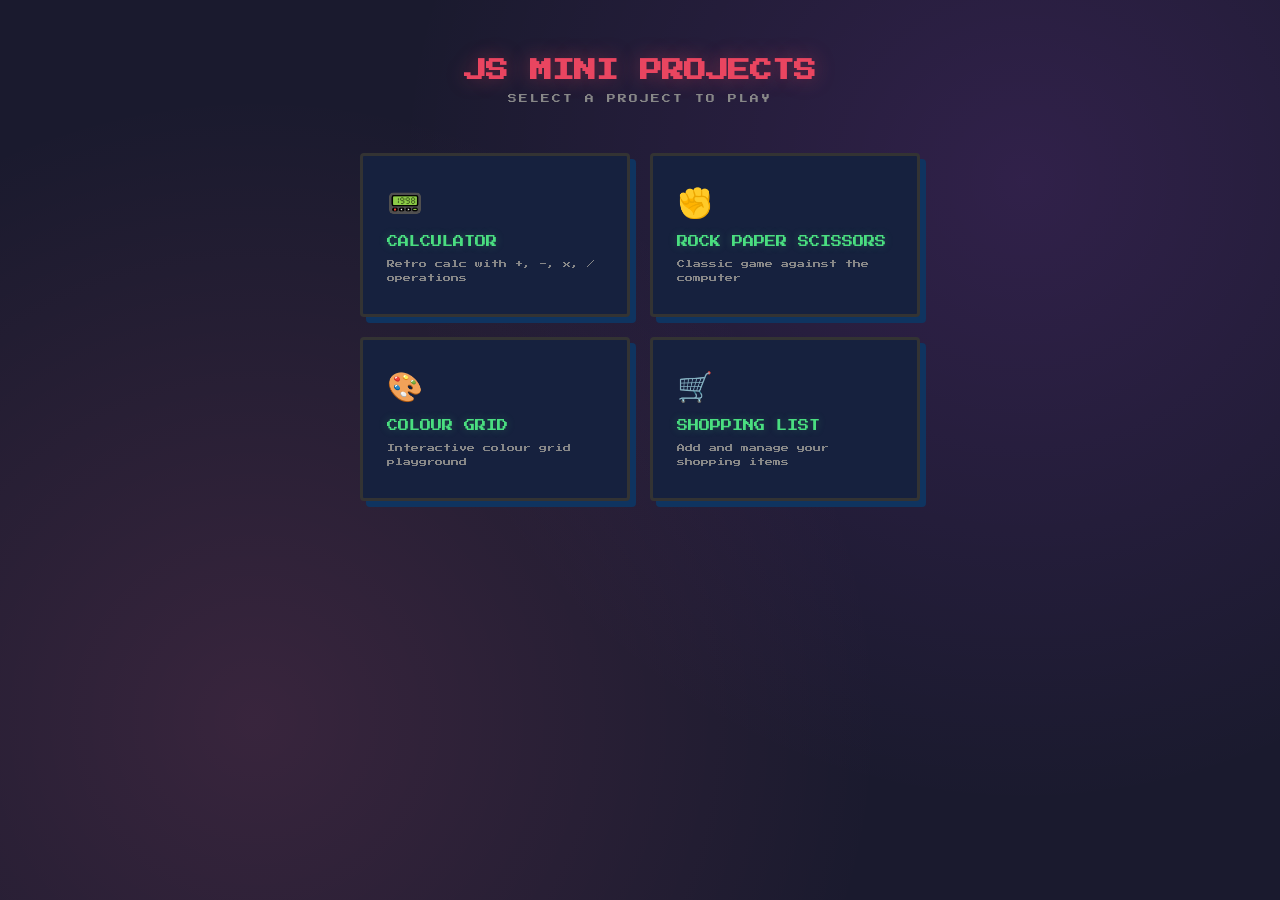
<file: index.html>
<!DOCTYPE html>
<html lang="en">
<head>
    <meta charset="UTF-8">
    <meta name="viewport" content="width=device-width, initial-scale=1.0">
    <title>JS Mini Projects</title>
    <link rel="preconnect" href="https://fonts.googleapis.com">
    <link rel="preconnect" href="https://fonts.gstatic.com" crossorigin>
    <link href="https://fonts.googleapis.com/css2?family=Press+Start+2P&display=swap" rel="stylesheet">
    <style>
        * {
            box-sizing: border-box;
            margin: 0;
            padding: 0;
        }

        body {
            min-height: 100vh;
            background: #1a1a2e;
            background-image:
                radial-gradient(circle at 20% 80%, #ff6b9d22 0%, transparent 50%),
                radial-gradient(circle at 80% 20%, #c44dff22 0%, transparent 50%);
            font-family: 'Press Start 2P', monospace;
            color: #fff;
            display: flex;
            flex-direction: column;
            align-items: center;
            padding: 60px 20px;
        }

        h1 {
            font-size: 1.4rem;
            color: #e94560;
            text-shadow: 0 0 20px #e9456066;
            margin-bottom: 12px;
            text-align: center;
        }

        .subtitle {
            font-size: 0.55rem;
            color: #888;
            margin-bottom: 50px;
            letter-spacing: 2px;
        }

        .projects {
            display: grid;
            grid-template-columns: repeat(auto-fit, minmax(240px, 1fr));
            gap: 20px;
            max-width: 560px;
            width: 100%;
        }

        .project-card {
            background: #16213e;
            border: 3px solid #333;
            border-radius: 4px;
            padding: 28px 24px;
            text-decoration: none;
            color: #fff;
            transition: all 0.15s;
            position: relative;
            top: 0;
            box-shadow: 6px 6px 0 #0f3460;
        }

        .project-card:hover {
            top: -4px;
            border-color: #e94560;
            box-shadow:
                6px 10px 0 #0f3460,
                0 0 20px #e9456033;
        }

        .project-icon {
            font-size: 1.8rem;
            margin-bottom: 16px;
            display: block;
        }

        .project-name {
            font-size: 0.7rem;
            margin-bottom: 10px;
            color: #4ade80;
            text-shadow: 0 0 8px #4ade8044;
        }

        .project-desc {
            font-size: 0.5rem;
            color: #888;
            line-height: 1.8;
        }
    </style>
</head>
<body>
    <h1>JS MINI PROJECTS</h1>
    <p class="subtitle">SELECT A PROJECT TO PLAY</p>

    <div class="projects">
        <a href="calculator/index.html" class="project-card">
            <span class="project-icon">&#x1F4DF;</span>
            <div class="project-name">CALCULATOR</div>
            <div class="project-desc">Retro calc with +, -, x, / operations</div>
        </a>

        <a href="rock_paper_scissors/index.html" class="project-card">
            <span class="project-icon">&#x270A;</span>
            <div class="project-name">ROCK PAPER SCISSORS</div>
            <div class="project-desc">Classic game against the computer</div>
        </a>

        <a href="colour_grid/index.html" class="project-card">
            <span class="project-icon">&#x1F3A8;</span>
            <div class="project-name">COLOUR GRID</div>
            <div class="project-desc">Interactive colour grid playground</div>
        </a>

        <a href="shopping_list/index.html" class="project-card">
            <span class="project-icon">&#x1F6D2;</span>
            <div class="project-name">SHOPPING LIST</div>
            <div class="project-desc">Add and manage your shopping items</div>
        </a>
    </div>
</body>
</html>
</file>
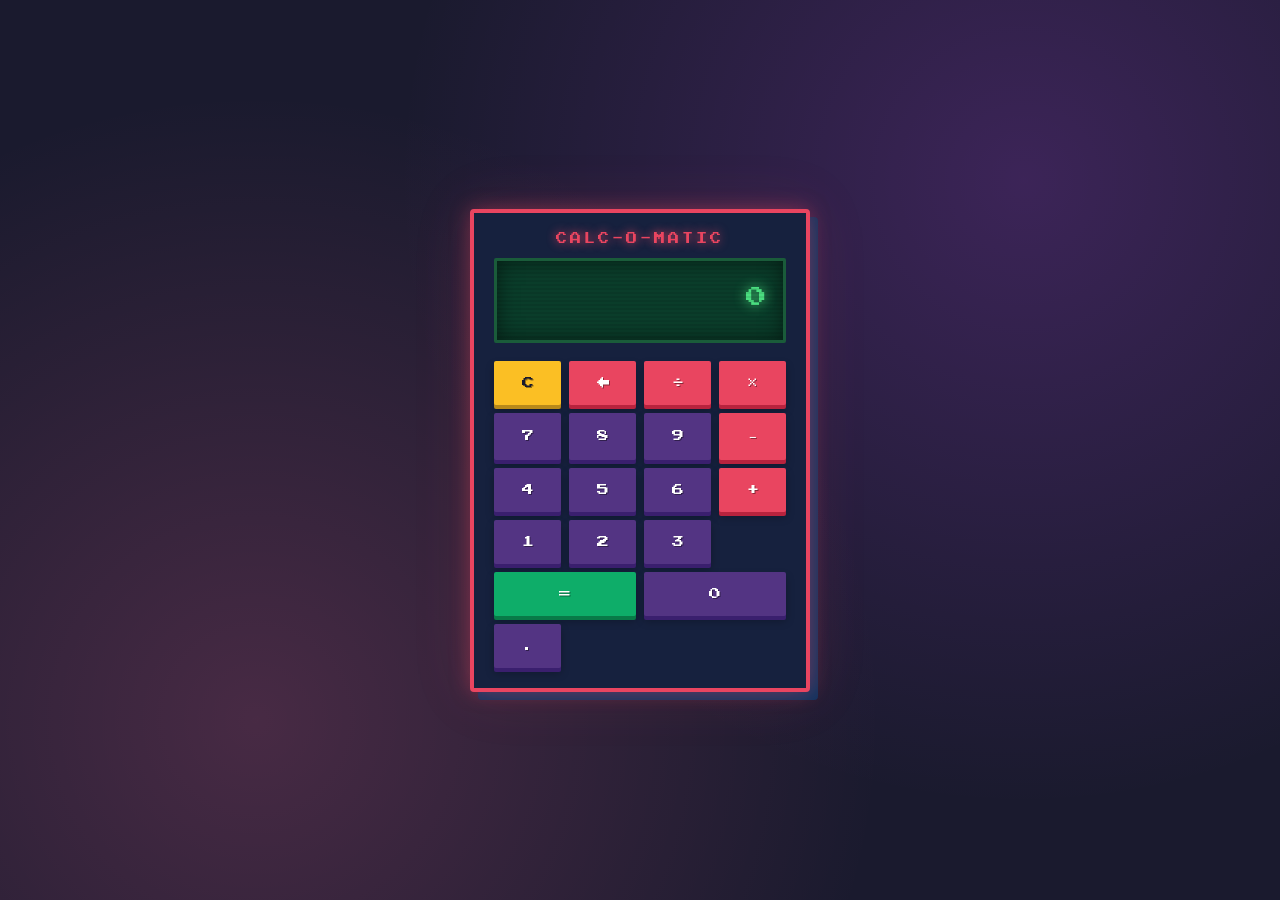
<file: calculator/index.html>
<!DOCTYPE html>
<html lang="en">
<head>
    <meta charset="UTF-8">
    <meta name="viewport" content="width=device-width, initial-scale=1.0">
    <title>Retro Calculator</title>
    <link rel="preconnect" href="https://fonts.googleapis.com">
    <link rel="preconnect" href="https://fonts.gstatic.com" crossorigin>
    <link href="https://fonts.googleapis.com/css2?family=Press+Start+2P&display=swap" rel="stylesheet">
    <link rel="stylesheet" href="style.css">
</head>
<body>
    <div class="calculator">
        <div class="display">
            <div class="expression" id="expression"></div>
            <div class="current-value" id="display">0</div>
        </div>
        <div class="buttons">
            <button class="btn-clear" id="btn-clear">C</button>
            <button class="btn-operator" data-op="backspace">&larr;</button>
            <button class="btn-operator" data-op="divide">&divide;</button>
            <button class="btn-operator" data-op="multiply">&times;</button>

            <button data-digit="7">7</button>
            <button data-digit="8">8</button>
            <button data-digit="9">9</button>
            <button class="btn-operator" data-op="subtract">&minus;</button>

            <button data-digit="4">4</button>
            <button data-digit="5">5</button>
            <button data-digit="6">6</button>
            <button class="btn-operator" data-op="add">+</button>

            <button data-digit="1">1</button>
            <button data-digit="2">2</button>
            <button data-digit="3">3</button>
            <button class="btn-equals" id="btn-equals">=</button>

            <button data-digit="0" style="grid-column: span 2;">0</button>
            <button data-digit=".">.</button>
        </div>
    </div>
    <script src="script.js"></script>
</body>
</html>
</file>
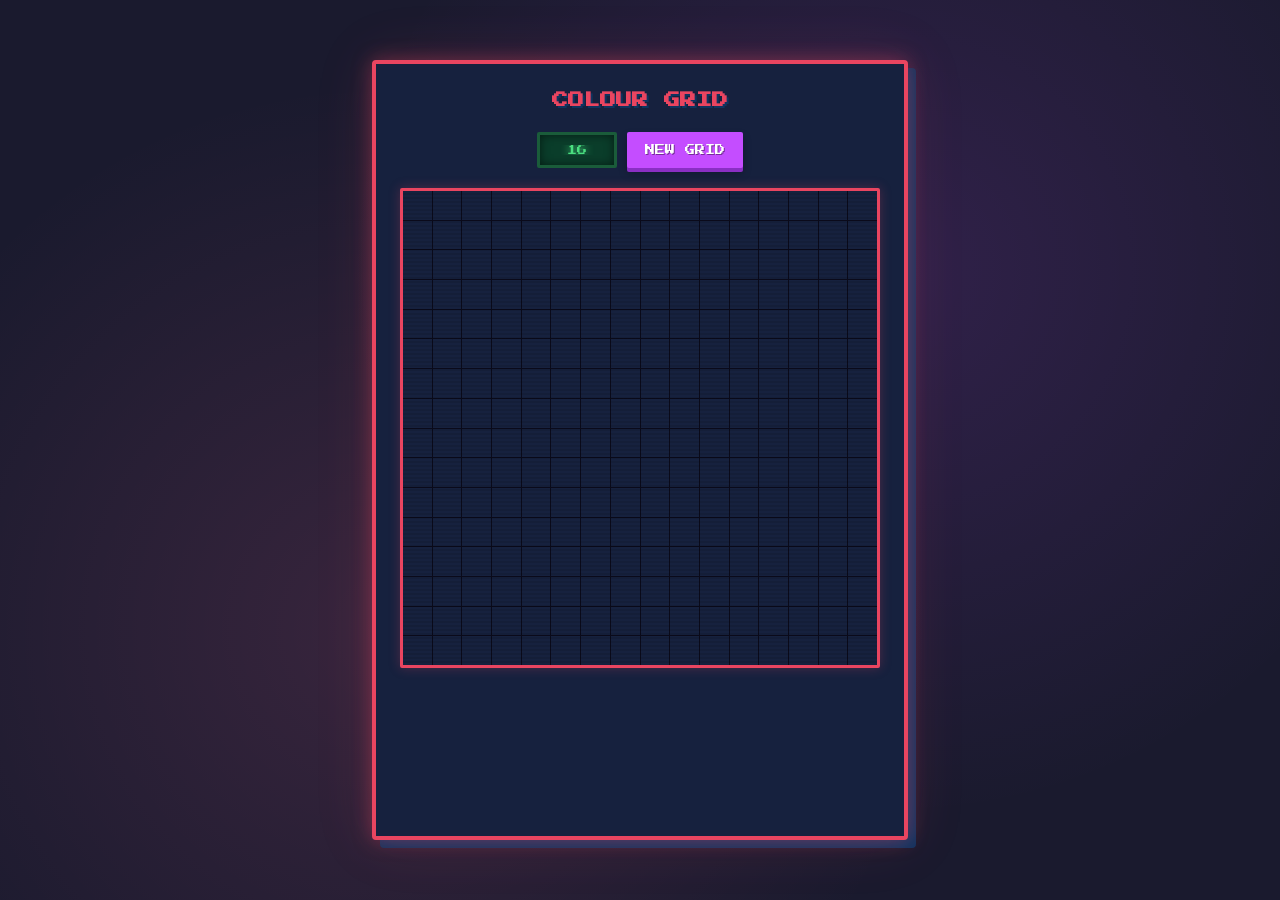
<file: colour_grid/index.html>
<!DOCTYPE html>
<html lang="en">
<head>
    <meta charset="UTF-8">
    <meta name="viewport" content="width=device-width, initial-scale=1.0">
    <title>Colour Grid</title>
    <link rel="preconnect" href="https://fonts.googleapis.com">
    <link rel="preconnect" href="https://fonts.gstatic.com" crossorigin>
    <link href="https://fonts.googleapis.com/css2?family=Press+Start+2P&display=swap" rel="stylesheet">
    <link rel="stylesheet" href="style.css">
</head>
<body>
    <div class="container">
        <h1>COLOUR GRID</h1>

        <div class="controls">
            <input type="number" id="grid-size" min="1" max="100" value="16" placeholder="Size...">
            <button id="reset-btn">NEW GRID</button>
        </div>

        <div class="grid-wrapper">
            <div id="grid-container"></div>
        </div>
    </div>
    <div class="nyan-cat">
        <div class="rainbow">
            <div class="rainbow-seg"></div>
            <div class="rainbow-seg"></div>
            <div class="rainbow-seg"></div>
            <div class="rainbow-seg"></div>
            <div class="rainbow-seg"></div>
            <div class="rainbow-seg"></div>
            <div class="rainbow-seg"></div>
            <div class="rainbow-seg"></div>
            <div class="rainbow-seg"></div>
            <div class="rainbow-seg"></div>
            <div class="rainbow-seg"></div>
            <div class="rainbow-seg"></div>
            <div class="rainbow-seg"></div>
            <div class="rainbow-seg"></div>
            <div class="rainbow-seg"></div>
            <div class="rainbow-seg"></div>
        </div>
        <div class="cat-frame cat-frame-1"></div>
        <div class="cat-frame cat-frame-2"></div>
    </div>
    <script src="script.js"></script>
</body>
</html>
</file>
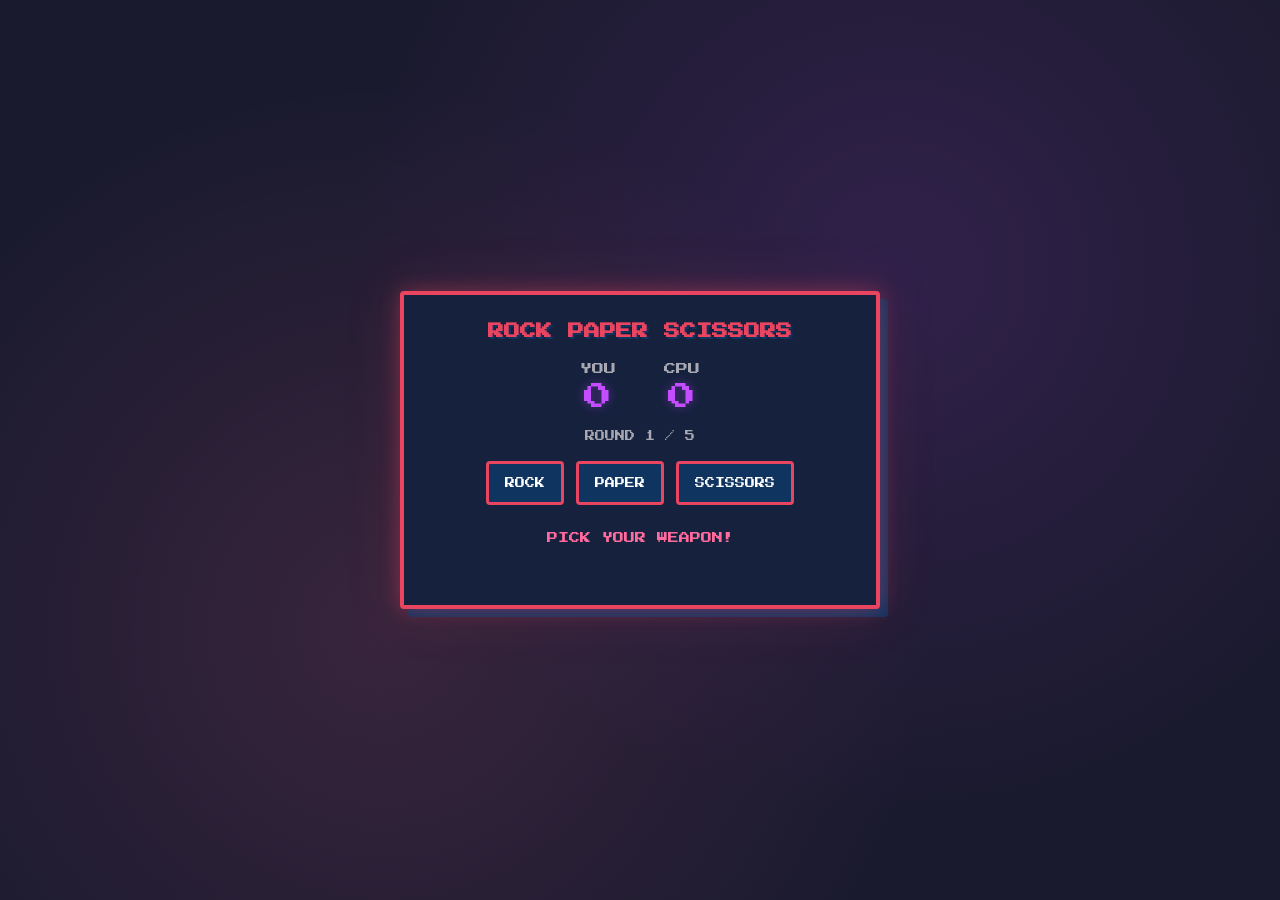
<file: rock_paper_scissors/index.html>
<!DOCTYPE html>
<html lang="en">
<head>
    <meta charset="UTF-8">
    <meta name="viewport" content="width=device-width, initial-scale=1.0">
    <title>Rock Paper Scissors</title>
    <link rel="preconnect" href="https://fonts.googleapis.com">
    <link rel="preconnect" href="https://fonts.gstatic.com" crossorigin>
    <link href="https://fonts.googleapis.com/css2?family=Press+Start+2P&display=swap" rel="stylesheet">
    <link rel="stylesheet" href="style.css">
</head>
<body>
    <div class="container">
        <h1>ROCK PAPER SCISSORS</h1>

        <div class="scoreboard">
            <div class="score">
                <span class="score-label">YOU</span>
                <span class="score-value" id="human-score">0</span>
            </div>
            <div class="score">
                <span class="score-label">CPU</span>
                <span class="score-value" id="computer-score">0</span>
            </div>
        </div>

        <div class="round-info" id="round-info">ROUND 1 / 5</div>

        <div class="choices">
            <button class="choice-btn" data-choice="rock">ROCK</button>
            <button class="choice-btn" data-choice="paper">PAPER</button>
            <button class="choice-btn" data-choice="scissors">SCISSORS</button>
        </div>

        <div class="result" id="result">PICK YOUR WEAPON!</div>

        <div class="game-over hidden" id="game-over">
            <div class="final-result" id="final-result"></div>
            <button class="play-again-btn" id="play-again">PLAY AGAIN</button>
        </div>
    </div>

    <script src="script.js"></script>
</body>
</html>
</file>
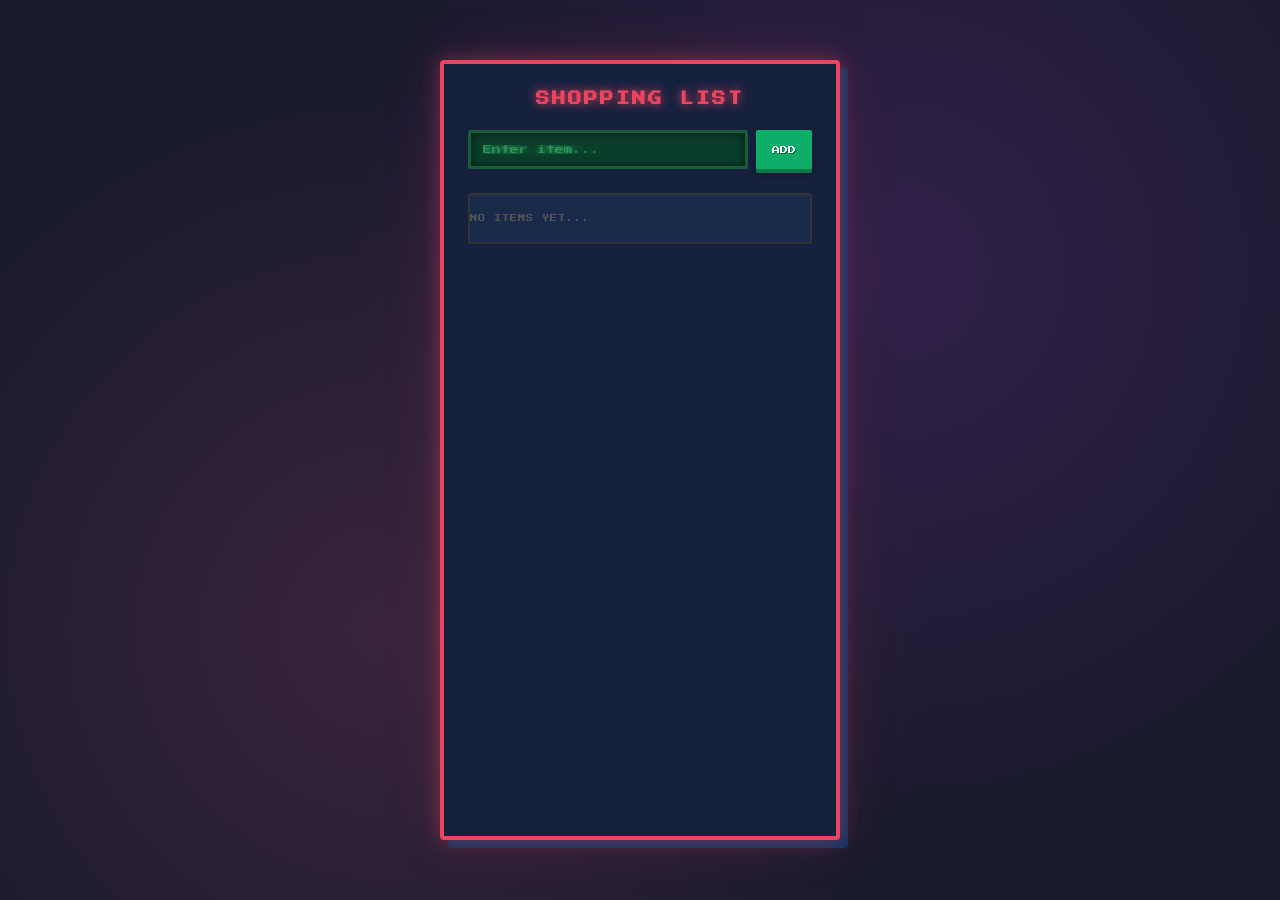
<file: shopping_list/index.html>
<!DOCTYPE html>
<html lang="en-US">
  <head>
    <meta charset="utf-8">
    <meta name="viewport" content="width=device-width, initial-scale=1.0">
    <title>Shopping list</title>
    <link rel="preconnect" href="https://fonts.googleapis.com">
    <link rel="preconnect" href="https://fonts.gstatic.com" crossorigin>
    <link href="https://fonts.googleapis.com/css2?family=Press+Start+2P&display=swap" rel="stylesheet">
    <link rel="stylesheet" href="style.css">
  </head>
  <body>
    <div class="container">
      <h1>SHOPPING LIST</h1>

      <form>
        <label for="item">Enter a new item:</label>
        <input type="text" name="item" id="item" placeholder="Enter item...">
        <button>ADD</button>
      </form>

      <ul>
        <li class="empty-msg">NO ITEMS YET...</li>
      </ul>
    </div>

    <script src="script.js"></script>
  </body>
</html>
</file>
<file: calculator/style.css>
* {
    box-sizing: border-box;
    margin: 0;
    padding: 0;
}

body {
    display: flex;
    justify-content: center;
    align-items: center;
    min-height: 100vh;
    background: #1a1a2e;
    background-image:
        radial-gradient(circle at 20% 80%, #ff6b9d33 0%, transparent 50%),
        radial-gradient(circle at 80% 20%, #c44dff33 0%, transparent 50%);
    font-family: 'Press Start 2P', monospace;
    image-rendering: pixelated;
}

.calculator {
    background: #16213e;
    border: 4px solid #e94560;
    border-radius: 4px;
    padding: 20px;
    width: 340px;
    box-shadow:
        0 0 20px #e9456066,
        0 0 60px #e9456022,
        8px 8px 0px #0f3460;
    position: relative;
}

.calculator::before {
    content: "CALC-O-MATIC";
    display: block;
    text-align: center;
    color: #e94560;
    font-size: 0.7rem;
    margin-bottom: 14px;
    text-shadow: 0 0 10px #e94560;
    letter-spacing: 3px;
}

.display {
    background: #0a3d2a;
    border: 3px solid #1a5c3a;
    border-radius: 2px;
    padding: 12px 16px;
    margin-bottom: 18px;
    min-height: 85px;
    text-align: right;
    overflow: hidden;
    box-shadow: inset 0 0 20px #00000088;
    position: relative;
}

.display::after {
    content: "";
    position: absolute;
    top: 0;
    left: 0;
    right: 0;
    bottom: 0;
    background: repeating-linear-gradient(
        0deg,
        transparent,
        transparent 2px,
        #00000015 2px,
        #00000015 4px
    );
    pointer-events: none;
}

.expression {
    color: #4ade80;
    font-size: 0.55rem;
    min-height: 1.6em;
    word-break: break-all;
    text-shadow: 0 0 8px #4ade80;
    opacity: 0.7;
}

.current-value {
    color: #4ade80;
    font-size: 1.3rem;
    word-break: break-all;
    text-shadow: 0 0 12px #4ade80;
}

.buttons {
    display: grid;
    grid-template-columns: repeat(4, 1fr);
    gap: 8px;
}

button {
    padding: 16px 8px;
    font-size: 0.75rem;
    font-family: 'Press Start 2P', monospace;
    border: none;
    border-radius: 2px;
    cursor: pointer;
    background: #533483;
    color: #fff;
    text-shadow: 1px 1px 0 #00000066;
    box-shadow:
        0 4px 0 #3a1f6e,
        0 5px 8px #00000044;
    transition: all 0.08s;
    position: relative;
    top: 0;
}

button:hover {
    background: #6b44a0;
    top: -1px;
    box-shadow:
        0 5px 0 #3a1f6e,
        0 6px 10px #00000044;
}

button:active {
    top: 4px;
    box-shadow:
        0 0px 0 #3a1f6e,
        0 1px 4px #00000044;
}

.btn-operator {
    background: #e94560;
    box-shadow:
        0 4px 0 #b8233e,
        0 5px 8px #00000044;
}

.btn-operator:hover {
    background: #ff6b84;
    box-shadow:
        0 5px 0 #b8233e,
        0 6px 10px #00000044;
}

.btn-operator:active {
    box-shadow:
        0 0px 0 #b8233e,
        0 1px 4px #00000044;
}

.btn-equals {
    background: #0ead69;
    color: #fff;
    grid-column: span 2;
    box-shadow:
        0 4px 0 #087a48,
        0 5px 8px #00000044;
}

.btn-equals:hover {
    background: #2fd882;
    box-shadow:
        0 5px 0 #087a48,
        0 6px 10px #00000044;
}

.btn-equals:active {
    box-shadow:
        0 0px 0 #087a48,
        0 1px 4px #00000044;
}

.btn-clear {
    background: #fbbf24;
    color: #1a1a2e;
    box-shadow:
        0 4px 0 #b8891a,
        0 5px 8px #00000044;
}

.btn-clear:hover {
    background: #fcd34d;
    box-shadow:
        0 5px 0 #b8891a,
        0 6px 10px #00000044;
}

.btn-clear:active {
    box-shadow:
        0 0px 0 #b8891a,
        0 1px 4px #00000044;
}
</file>
<file: colour_grid/style.css>
* {
  box-sizing: border-box;
  margin: 0;
  padding: 0;
}

body {
  min-height: 100vh;
  background: #1a1a2e;
  background-image:
    radial-gradient(circle at 30% 70%, #ff6b9d22 0%, transparent 50%),
    radial-gradient(circle at 70% 30%, #c44dff22 0%, transparent 50%);
  font-family: 'Press Start 2P', monospace;
  color: #fff;
  display: flex;
  justify-content: center;
  padding: 60px 20px;
}

.container {
  background: #16213e;
  border: 4px solid #e94560;
  border-radius: 4px;
  padding: 28px 24px;
  box-shadow:
    0 0 20px #e9456066,
    0 0 60px #e9456022,
    8px 8px 0px #0f3460;
  text-align: center;
}

h1 {
  font-size: 16px;
  color: #e94560;
  text-shadow: 2px 2px 0px #0f3460;
  margin-bottom: 24px;
}

.controls {
  display: flex;
  justify-content: center;
  gap: 10px;
  margin-bottom: 20px;
}

#grid-size {
  width: 80px;
  background: #0a3d2a;
  border: 3px solid #1a5c3a;
  border-radius: 2px;
  color: #4ade80;
  font-family: 'Press Start 2P', monospace;
  font-size: 10px;
  padding: 10px;
  outline: none;
  text-align: center;
  text-shadow: 0 0 8px #4ade80;
  box-shadow: inset 0 0 10px #00000088;
}

#grid-size:focus {
  border-color: #4ade80;
  box-shadow: inset 0 0 10px #00000088, 0 0 8px #4ade8033;
}

#grid-size::-webkit-inner-spin-button,
#grid-size::-webkit-outer-spin-button {
  -webkit-appearance: none;
  margin: 0;
}

#reset-btn {
  font-family: 'Press Start 2P', monospace;
  font-size: 10px;
  padding: 10px 18px;
  background: #c44dff;
  color: #fff;
  border: none;
  border-radius: 2px;
  cursor: pointer;
  text-shadow: 1px 1px 0 #00000066;
  box-shadow:
    0 4px 0 #8a2fc4,
    0 5px 8px #00000044;
  transition: all 0.08s;
  position: relative;
  top: 0;
}

#reset-btn:hover {
  background: #d97aff;
  top: -1px;
  box-shadow:
    0 5px 0 #8a2fc4,
    0 6px 10px #00000044;
}

#reset-btn:active {
  top: 4px;
  box-shadow:
    0 0px 0 #8a2fc4,
    0 1px 4px #00000044;
}

.grid-wrapper {
  position: relative;
  width: 480px;
  margin: 0 auto;
  border: 3px solid #e94560;
  border-radius: 2px;
  box-shadow:
    0 0 12px #e9456044,
    inset 0 0 20px #00000066;
  overflow: hidden;
}

.grid-wrapper::after {
  content: '';
  position: absolute;
  inset: 0;
  background: repeating-linear-gradient(
    transparent 0px,
    transparent 2px,
    #00000018 2px,
    #00000018 4px
  );
  pointer-events: none;
}

#grid-container {
  display: grid;
  width: 100%;
  aspect-ratio: 1;
  background: #0a0a1a;
  gap: 1px;
}

.grid-square {
  background: #16213e;
  cursor: crosshair;
}

.grid-square.lit {
  box-shadow: inset 0 0 4px currentColor;
}

/* Nyan cat — 3px pixel grid, based on reference image */
/* Colours: tan crust #c8a882, pink frosting #ff99aa, spots #ff6680 */
/* Cat: grey #999, dark grey #666, eyes #333, cheeks #ff6680 */

.nyan-cat {
  position: fixed;
  bottom: 30px;
  left: -180px;
  width: 3px;
  height: 3px;
  animation: fly 10s linear infinite;
  z-index: 100;
}

@keyframes fly {
  0%   { left: -180px; bottom: 30px; }
  25%  { bottom: 36px; }
  50%  { bottom: 26px; }
  75%  { bottom: 34px; }
  100% { left: 100vw;  bottom: 30px; }
}

/* Rainbow trail — segmented wavy ribbon */
.rainbow {
  position: absolute;
  top: 9px;
  left: -114px;
  width: 120px;
  height: 24px;
  display: flex;
  -webkit-mask-image: linear-gradient(to right, transparent, black 40%);
  mask-image: linear-gradient(to right, transparent, black 40%);
}

.rainbow-seg {
  flex: 1;
  background: repeating-linear-gradient(
    to bottom,
    #ff0000 0px,  #ff0000 3px,
    #ff9900 3px,  #ff9900 6px,
    #ffff00 6px,  #ffff00 9px,
    #33ff00 9px,  #33ff00 12px,
    #0099ff 12px, #0099ff 15px,
    #6633ff 15px, #6633ff 18px
  );
  height: 18px;
  animation: wave 0.3s ease-in-out infinite;
}

/* 16 segments, delay spread = 3 full waves across the trail */
/* Each segment offset by 0.3/16*3 ≈ 0.056s */
.rainbow-seg:nth-child(1)  { animation-delay: -0.000s; }
.rainbow-seg:nth-child(2)  { animation-delay: -0.056s; }
.rainbow-seg:nth-child(3)  { animation-delay: -0.112s; }
.rainbow-seg:nth-child(4)  { animation-delay: -0.168s; }
.rainbow-seg:nth-child(5)  { animation-delay: -0.225s; }
.rainbow-seg:nth-child(6)  { animation-delay: -0.281s; }
.rainbow-seg:nth-child(7)  { animation-delay: -0.337s; }
.rainbow-seg:nth-child(8)  { animation-delay: -0.393s; }
.rainbow-seg:nth-child(9)  { animation-delay: -0.450s; }
.rainbow-seg:nth-child(10) { animation-delay: -0.506s; }
.rainbow-seg:nth-child(11) { animation-delay: -0.562s; }
.rainbow-seg:nth-child(12) { animation-delay: -0.618s; }
.rainbow-seg:nth-child(13) { animation-delay: -0.675s; }
.rainbow-seg:nth-child(14) { animation-delay: -0.731s; }
.rainbow-seg:nth-child(15) { animation-delay: -0.787s; }
.rainbow-seg:nth-child(16) { animation-delay: -0.843s; }

@keyframes wave {
  0%, 100% { transform: translateY(-1px); }
  50%      { transform: translateY(1px); }
}

.cat-frame {
  position: absolute;
  width: 3px;
  height: 3px;
  top: 0;
  left: 0;
}

/* s=3px. Pop-tart = 10 wide x 9 tall. Cat face = 6 wide, right side */
/* Frame 1: legs extended down */
.cat-frame-1 {
  animation: frame-toggle 0.25s steps(1) infinite;
  box-shadow:
    /* === POP-TART CRUST (tan border) === */
    /* top crust */
     6px  0px 0 #c8a882,  9px  0px 0 #c8a882, 12px  0px 0 #c8a882,
    15px  0px 0 #c8a882, 18px  0px 0 #c8a882, 21px  0px 0 #c8a882,
    24px  0px 0 #c8a882,
    /* left crust */
     3px  3px 0 #c8a882,  3px  6px 0 #c8a882,  3px  9px 0 #c8a882,
     3px 12px 0 #c8a882,  3px 15px 0 #c8a882,  3px 18px 0 #c8a882,
     3px 21px 0 #c8a882,
    /* right crust */
    27px  3px 0 #c8a882, 27px  6px 0 #c8a882, 27px  9px 0 #c8a882,
    27px 12px 0 #c8a882, 27px 15px 0 #c8a882, 27px 18px 0 #c8a882,
    27px 21px 0 #c8a882,
    /* bottom crust */
     6px 24px 0 #c8a882,  9px 24px 0 #c8a882, 12px 24px 0 #c8a882,
    15px 24px 0 #c8a882, 18px 24px 0 #c8a882, 21px 24px 0 #c8a882,
    24px 24px 0 #c8a882,

    /* === PINK FROSTING FILL === */
     6px  3px 0 #ff99aa,  9px  3px 0 #ff99aa, 12px  3px 0 #ff99aa,
    15px  3px 0 #ff99aa, 18px  3px 0 #ff99aa, 21px  3px 0 #ff99aa,
    24px  3px 0 #ff99aa,
     6px  6px 0 #ff99aa,  9px  6px 0 #ff99aa, 12px  6px 0 #ff99aa,
    15px  6px 0 #ff99aa, 18px  6px 0 #ff99aa, 21px  6px 0 #ff99aa,
    24px  6px 0 #ff99aa,
     6px  9px 0 #ff99aa,  9px  9px 0 #ff99aa, 12px  9px 0 #ff99aa,
    15px  9px 0 #ff99aa, 18px  9px 0 #ff99aa, 21px  9px 0 #ff99aa,
    24px  9px 0 #ff99aa,
     6px 12px 0 #ff99aa,  9px 12px 0 #ff99aa, 12px 12px 0 #ff99aa,
    15px 12px 0 #ff99aa, 18px 12px 0 #ff99aa, 21px 12px 0 #ff99aa,
    24px 12px 0 #ff99aa,
     6px 15px 0 #ff99aa,  9px 15px 0 #ff99aa, 12px 15px 0 #ff99aa,
    15px 15px 0 #ff99aa, 18px 15px 0 #ff99aa, 21px 15px 0 #ff99aa,
    24px 15px 0 #ff99aa,
     6px 18px 0 #ff99aa,  9px 18px 0 #ff99aa, 12px 18px 0 #ff99aa,
    15px 18px 0 #ff99aa, 18px 18px 0 #ff99aa, 21px 18px 0 #ff99aa,
    24px 18px 0 #ff99aa,
     6px 21px 0 #ff99aa,  9px 21px 0 #ff99aa, 12px 21px 0 #ff99aa,
    15px 21px 0 #ff99aa, 18px 21px 0 #ff99aa, 21px 21px 0 #ff99aa,
    24px 21px 0 #ff99aa,

    /* === DARK PINK SPOTS on frosting === */
     9px  6px 0 #ff6680, 18px  9px 0 #ff6680,
    12px 15px 0 #ff6680, 21px  6px 0 #ff6680,
     9px 18px 0 #ff6680, 21px 18px 0 #ff6680,
    15px 12px 0 #ff6680,

    /* === CAT HEAD (grey, right side) === */
    /* ears - pointy, sticking up */
    30px -3px 0 #999, 39px -3px 0 #999,
    30px  0px 0 #999, 33px  0px 0 #999, 36px  0px 0 #999, 39px  0px 0 #999,
    /* head fill */
    30px  3px 0 #999, 33px  3px 0 #999, 36px  3px 0 #999, 39px  3px 0 #999,
    /* eye row */
    30px  6px 0 #999, 33px  6px 0 #333, 36px  6px 0 #999, 39px  6px 0 #333, 42px  6px 0 #999,
    /* cheek row */
    30px  9px 0 #999, 33px  9px 0 #ff6680, 36px  9px 0 #999, 39px  9px 0 #ff6680, 42px  9px 0 #999,
    /* mouth row */
    30px 12px 0 #999, 33px 12px 0 #999, 36px 12px 0 #999, 39px 12px 0 #999, 42px 12px 0 #999,
    /* chin */
    33px 15px 0 #999, 36px 15px 0 #999, 39px 15px 0 #999,

    /* === TAIL (left side, curving up) === */
    -3px  9px 0 #999, -3px 12px 0 #999,
    -6px  6px 0 #999, -6px  9px 0 #999,

    /* === LEGS frame 1: extended === */
     6px 27px 0 #999,  9px 27px 0 #999,
    21px 27px 0 #999, 24px 27px 0 #999,
     6px 30px 0 #999, 24px 30px 0 #999;
}

/* Frame 2: legs tucked, body up 1 pixel */
.cat-frame-2 {
  animation: frame-toggle-alt 0.25s steps(1) infinite;
  box-shadow:
    /* === POP-TART CRUST === */
     6px -3px 0 #c8a882,  9px -3px 0 #c8a882, 12px -3px 0 #c8a882,
    15px -3px 0 #c8a882, 18px -3px 0 #c8a882, 21px -3px 0 #c8a882,
    24px -3px 0 #c8a882,
     3px  0px 0 #c8a882,  3px  3px 0 #c8a882,  3px  6px 0 #c8a882,
     3px  9px 0 #c8a882,  3px 12px 0 #c8a882,  3px 15px 0 #c8a882,
     3px 18px 0 #c8a882,
    27px  0px 0 #c8a882, 27px  3px 0 #c8a882, 27px  6px 0 #c8a882,
    27px  9px 0 #c8a882, 27px 12px 0 #c8a882, 27px 15px 0 #c8a882,
    27px 18px 0 #c8a882,
     6px 21px 0 #c8a882,  9px 21px 0 #c8a882, 12px 21px 0 #c8a882,
    15px 21px 0 #c8a882, 18px 21px 0 #c8a882, 21px 21px 0 #c8a882,
    24px 21px 0 #c8a882,

    /* === PINK FROSTING === */
     6px  0px 0 #ff99aa,  9px  0px 0 #ff99aa, 12px  0px 0 #ff99aa,
    15px  0px 0 #ff99aa, 18px  0px 0 #ff99aa, 21px  0px 0 #ff99aa,
    24px  0px 0 #ff99aa,
     6px  3px 0 #ff99aa,  9px  3px 0 #ff99aa, 12px  3px 0 #ff99aa,
    15px  3px 0 #ff99aa, 18px  3px 0 #ff99aa, 21px  3px 0 #ff99aa,
    24px  3px 0 #ff99aa,
     6px  6px 0 #ff99aa,  9px  6px 0 #ff99aa, 12px  6px 0 #ff99aa,
    15px  6px 0 #ff99aa, 18px  6px 0 #ff99aa, 21px  6px 0 #ff99aa,
    24px  6px 0 #ff99aa,
     6px  9px 0 #ff99aa,  9px  9px 0 #ff99aa, 12px  9px 0 #ff99aa,
    15px  9px 0 #ff99aa, 18px  9px 0 #ff99aa, 21px  9px 0 #ff99aa,
    24px  9px 0 #ff99aa,
     6px 12px 0 #ff99aa,  9px 12px 0 #ff99aa, 12px 12px 0 #ff99aa,
    15px 12px 0 #ff99aa, 18px 12px 0 #ff99aa, 21px 12px 0 #ff99aa,
    24px 12px 0 #ff99aa,
     6px 15px 0 #ff99aa,  9px 15px 0 #ff99aa, 12px 15px 0 #ff99aa,
    15px 15px 0 #ff99aa, 18px 15px 0 #ff99aa, 21px 15px 0 #ff99aa,
    24px 15px 0 #ff99aa,
     6px 18px 0 #ff99aa,  9px 18px 0 #ff99aa, 12px 18px 0 #ff99aa,
    15px 18px 0 #ff99aa, 18px 18px 0 #ff99aa, 21px 18px 0 #ff99aa,
    24px 18px 0 #ff99aa,

    /* === SPOTS === */
     9px  3px 0 #ff6680, 18px  6px 0 #ff6680,
    12px 12px 0 #ff6680, 21px  3px 0 #ff6680,
     9px 15px 0 #ff6680, 21px 15px 0 #ff6680,
    15px  9px 0 #ff6680,

    /* === CAT HEAD (shifted up 1px with body) === */
    30px -6px 0 #999, 39px -6px 0 #999,
    30px -3px 0 #999, 33px -3px 0 #999, 36px -3px 0 #999, 39px -3px 0 #999,
    30px  0px 0 #999, 33px  0px 0 #999, 36px  0px 0 #999, 39px  0px 0 #999,
    30px  3px 0 #999, 33px  3px 0 #333, 36px  3px 0 #999, 39px  3px 0 #333, 42px  3px 0 #999,
    30px  6px 0 #999, 33px  6px 0 #ff6680, 36px  6px 0 #999, 39px  6px 0 #ff6680, 42px  6px 0 #999,
    30px  9px 0 #999, 33px  9px 0 #999, 36px  9px 0 #999, 39px  9px 0 #999, 42px  9px 0 #999,
    33px 12px 0 #999, 36px 12px 0 #999, 39px 12px 0 #999,

    /* === TAIL === */
    -3px  6px 0 #999, -3px  9px 0 #999,
    -6px  3px 0 #999, -6px  6px 0 #999,

    /* === LEGS frame 2: tucked === */
     9px 24px 0 #999, 12px 24px 0 #999,
    18px 24px 0 #999, 21px 24px 0 #999;
}

@keyframes frame-toggle {
  0%   { opacity: 1; }
  50%  { opacity: 0; }
  100% { opacity: 1; }
}

@keyframes frame-toggle-alt {
  0%   { opacity: 0; }
  50%  { opacity: 1; }
  100% { opacity: 0; }
}
</file>
<file: rock_paper_scissors/style.css>
* {
  box-sizing: border-box;
  margin: 0;
  padding: 0;
}

body {
  min-height: 100vh;
  background: #1a1a2e;
  background-image:
    radial-gradient(circle at 30% 70%, #ff6b9d22 0%, transparent 50%),
    radial-gradient(circle at 70% 30%, #c44dff22 0%, transparent 50%);
  font-family: 'Press Start 2P', monospace;
  color: #fff;
  display: flex;
  justify-content: center;
  align-items: center;
  padding: 20px;
}

.container {
  background: #16213e;
  border: 4px solid #e94560;
  border-radius: 4px;
  padding: 28px 24px;
  width: 480px;
  box-shadow:
    0 0 20px #e9456066,
    0 0 60px #e9456022,
    8px 8px 0px #0f3460;
  text-align: center;
}

h1 {
  font-size: 16px;
  color: #e94560;
  text-shadow: 2px 2px 0px #0f3460;
  margin-bottom: 24px;
}

.scoreboard {
  display: flex;
  justify-content: center;
  gap: 48px;
  margin-bottom: 20px;
}

.score {
  display: flex;
  flex-direction: column;
  align-items: center;
  gap: 8px;
}

.score-label {
  font-size: 12px;
  color: #a8a8b3;
}

.score-value {
  font-size: 28px;
  color: #c44dff;
  text-shadow: 0 0 10px #c44dff66;
}

.round-info {
  font-size: 10px;
  color: #a8a8b3;
  margin-bottom: 20px;
}

.choices {
  display: flex;
  justify-content: center;
  gap: 12px;
  margin-bottom: 24px;
}

.choice-btn {
  font-family: 'Press Start 2P', monospace;
  font-size: 10px;
  padding: 14px 16px;
  background: #0f3460;
  color: #fff;
  border: 3px solid #e94560;
  border-radius: 4px;
  cursor: pointer;
  transition: all 0.15s;
}

.choice-btn:hover {
  background: #e94560;
  box-shadow: 0 0 12px #e9456088;
  transform: translateY(-2px);
}

.choice-btn:disabled {
  opacity: 0.4;
  cursor: not-allowed;
  transform: none;
  box-shadow: none;
  background: #0f3460;
}

.result {
  font-size: 11px;
  line-height: 1.8;
  min-height: 48px;
  color: #ff6b9d;
}

.result.win {
  color: #4dff91;
}

.result.lose {
  color: #ff4d6a;
}

.result.tie {
  color: #ffd93d;
}

.game-over {
  margin-top: 20px;
  padding-top: 20px;
  border-top: 2px solid #e9456044;
}

.game-over.hidden {
  display: none;
}

.final-result {
  font-size: 13px;
  line-height: 1.8;
  margin-bottom: 20px;
}

.final-result.win {
  color: #4dff91;
}

.final-result.lose {
  color: #ff4d6a;
}

.final-result.tie {
  color: #ffd93d;
}

.play-again-btn {
  font-family: 'Press Start 2P', monospace;
  font-size: 11px;
  padding: 12px 24px;
  background: #c44dff;
  color: #fff;
  border: 3px solid #fff;
  border-radius: 4px;
  cursor: pointer;
  transition: all 0.15s;
}

.play-again-btn:hover {
  background: #e94560;
  box-shadow: 0 0 16px #e9456088;
  transform: translateY(-2px);
}
</file>
<file: shopping_list/style.css>
* {
  box-sizing: border-box;
  margin: 0;
  padding: 0;
}

body {
  min-height: 100vh;
  background: #1a1a2e;
  background-image:
    radial-gradient(circle at 30% 70%, #ff6b9d22 0%, transparent 50%),
    radial-gradient(circle at 70% 30%, #c44dff22 0%, transparent 50%);
  font-family: 'Press Start 2P', monospace;
  color: #fff;
  display: flex;
  justify-content: center;
  padding: 60px 20px;
}

.container {
  background: #16213e;
  border: 4px solid #e94560;
  border-radius: 4px;
  padding: 28px 24px;
  width: 400px;
  box-shadow:
    0 0 20px #e9456066,
    0 0 60px #e9456022,
    8px 8px 0px #0f3460;
}

h1 {
  font-size: 0.85rem;
  color: #e94560;
  text-shadow: 0 0 10px #e94560;
  text-align: center;
  margin-bottom: 24px;
  letter-spacing: 2px;
}

form {
  display: flex;
  gap: 8px;
  margin-bottom: 24px;
}

label {
  display: none;
}

input[type="text"] {
  flex: 1;
  background: #0a3d2a;
  border: 3px solid #1a5c3a;
  border-radius: 2px;
  color: #4ade80;
  font-family: 'Press Start 2P', monospace;
  font-size: 0.55rem;
  padding: 12px;
  outline: none;
  text-shadow: 0 0 8px #4ade80;
  box-shadow: inset 0 0 10px #00000088;
}

input[type="text"]::placeholder {
  color: #4ade8066;
}

input[type="text"]:focus {
  border-color: #4ade80;
  box-shadow: inset 0 0 10px #00000088, 0 0 8px #4ade8033;
}

form > button {
  background: #0ead69;
  color: #fff;
  font-family: 'Press Start 2P', monospace;
  font-size: 0.5rem;
  border: none;
  border-radius: 2px;
  padding: 12px 16px;
  cursor: pointer;
  text-shadow: 1px 1px 0 #00000066;
  box-shadow:
    0 4px 0 #087a48,
    0 5px 8px #00000044;
  transition: all 0.08s;
  position: relative;
  top: 0;
}

form > button:hover {
  background: #2fd882;
  top: -1px;
  box-shadow:
    0 5px 0 #087a48,
    0 6px 10px #00000044;
}

form > button:active {
  top: 4px;
  box-shadow:
    0 0px 0 #087a48,
    0 1px 4px #00000044;
}

ul {
  list-style: none;
}

li {
  background: #1a2a4a;
  border: 2px solid #333;
  border-radius: 2px;
  padding: 12px 14px;
  margin-bottom: 8px;
  display: flex;
  justify-content: space-between;
  align-items: center;
  transition: border-color 0.15s;
}

li:hover {
  border-color: #533483;
}

li {
  cursor: pointer;
}

li span {
  font-size: 0.55rem;
  color: #4ade80;
  text-shadow: 0 0 6px #4ade8044;
}

li span.crossed {
  text-decoration: line-through;
  color: #555;
  text-shadow: none;
}

li button {
  background: #e94560;
  color: #fff;
  font-family: 'Press Start 2P', monospace;
  font-size: 0.4rem;
  border: none;
  border-radius: 2px;
  padding: 8px 10px;
  cursor: pointer;
  text-shadow: 1px 1px 0 #00000066;
  box-shadow:
    0 3px 0 #b8233e,
    0 4px 6px #00000044;
  transition: all 0.08s;
  position: relative;
  top: 0;
}

li button:hover {
  background: #ff6b84;
  top: -1px;
  box-shadow:
    0 4px 0 #b8233e,
    0 5px 8px #00000044;
}

li button:active {
  top: 3px;
  box-shadow:
    0 0px 0 #b8233e,
    0 1px 4px #00000044;
}

.empty-msg {
  text-align: center;
  font-size: 0.45rem;
  color: #555;
  padding: 20px 0;
  letter-spacing: 1px;
}
</file>
